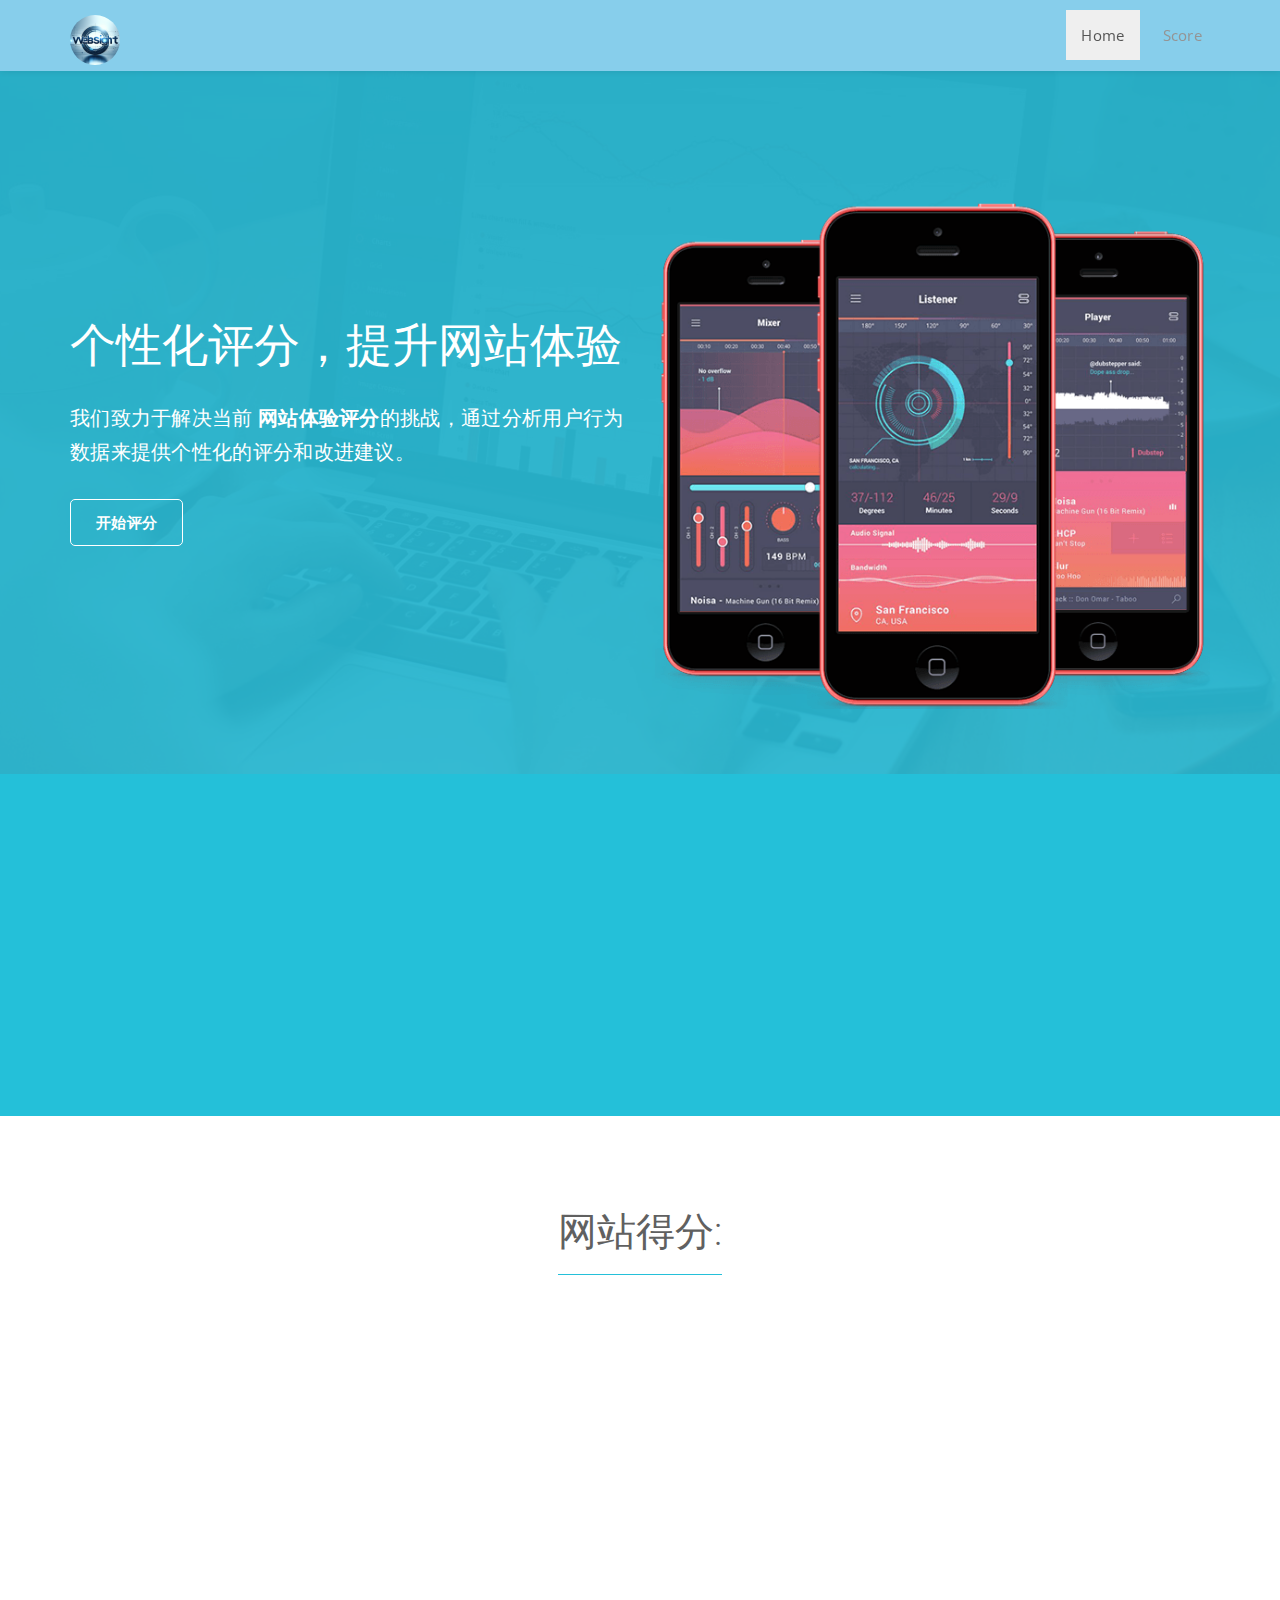
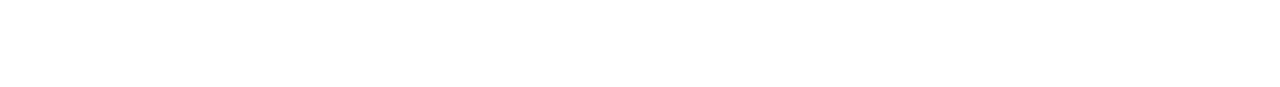
<file: index.html>
<!DOCTYPE html>
<head>
    <meta charset="utf-8">
    <title>WebSight | Portfolio Landing Page</title>
    <meta name="description" content="">
    <meta name="viewport" content="width=device-width, initial-scale=1">

    <link href='http://fonts.googleapis.com/css?family=Open+Sans:300,300italic,400,400italic,600,600italic,700,700italic,800,800italic' rel='stylesheet' type='text/css'>
    <link href='http://fonts.googleapis.com/css?family=Raleway:100,200,300,400,500,600,700,800,900' rel='stylesheet' type='text/css'>
    <link href='http://fonts.googleapis.com/css?family=Roboto:400,100,100italic,300,300italic,400italic,500,500italic,700,700italic' rel='stylesheet' type='text/css'>

    <link rel="stylesheet" href="css/bootstrap.min.css">
    <link rel="stylesheet" href="css/font-awesome.min.css">
    <link rel="stylesheet" href="css/animate.css">
    <link rel="stylesheet" href="css/prettyPhoto.css">
    <link rel="stylesheet" href="css/owl.carousel.css">
    <link rel="stylesheet" href="css/main.css">
    <link rel="stylesheet" href="css/responsive.css">
    <script src="js/vendor/modernizr-2.6.2.min.js"></script>
    <style>

        label {
            font-size: 17px;
            margin-bottom: 10px;
            display: block;
        }

        input[type="file"] {
            padding: 10px;
            border: 1px solid #ccc;
            border-radius: 4px;
            width: 100%;
            box-sizing: border-box;
            margin-bottom: 15px;
        }

        input[type="submit"] {
            background-color: #2f394a;
            color: #fff;
            padding: 10px 20px;
            font-size: 16px;
            border: none;
            border-radius: 4px;
            cursor: pointer;
            transition: background-color 0.3s ease;
        }

        input[type="submit"]:hover {
            background-color: #0615bd;
        }
    </style>
</head>

<body id="top">
    <header>
        <nav class="navbar navbar-default navbar-fixed-top" style="background-color: #87CEEB;">
            <div class="container">
                <div class="navbar-header page-scroll">
                    <button type="button" class="navbar-toggle" data-toggle="collapse" data-target="#bs-example-navbar-collapse-1">
                        <span class="sr-only">Toggle navigation</span>
                        <span class="icon-bar"></span>
                        <span class="icon-bar"></span>
                        <span class="icon-bar"></span>
                    </button>

                    <a class="navbar-brand page-scroll" href="#page-top">
                        <img src="img/logo.png" alt="" style="border-radius: 50%;">
                    </a>

                </div>

                <div class="collapse navbar-collapse" id="bs-example-navbar-collapse-1">
                    <ul class="nav navbar-nav navbar-right">
                        <li class="hidden">
                            <a href="#page-top"></a>
                        </li>
                        <li><a class="page-scroll" href="#top">Home</a>
                        </li>
                        <li><a class="page-scroll" href="#contact">Score</a>
                        </li>
                    </ul>
                </div>

            </div>
        </nav>
    </header>

    <div id="home-area">
        <div class="overlay">
            <div class="container">
                <div class="row">

                    <div class="col-md-6 col-sm-6 col-xs-12">
                        <div class="home-content wow fadeInLeft" data-wow-duration="1s" data-wow-delay="0s">
                            <h1>个性化评分，提升网站体验</h1>
                            <p>我们致力于解决当前 <strong>网站体验评分</strong>的挑战，通过分析用户行为数据来提供个性化的评分和改进建议。</p>
                            <a class="button home" href="#" id="scrollButton">开始评分</a>
                        </div>
                    </div>

                    <div class="col-md-6 col-sm-6 col-xs-12">
                        <div class="home-feature pull-right center-block wow bounceIn" data-wow-duration="1s" data-wow-delay="1s">
                            <img class="img-responsive" src="img/app.png" alt="">
                        </div>
                    </div>

                </div>
            </div>
        </div>
    </div>


    <!-- NEWSLETTER -->
    <section id="newsletter" class="section text-center">
        <div class="container">
            <div class="row">
                <div class="col-md-6 col-md-offset-3">
                    <div class="newsletter-content wow fadeInDown" data-wow-duration="1s">
                        <h2>上传文件</h2>
                        <p>请上传一个或多个json格式的文件，请注意文件规范！</p>
                    </div>
                    <div class="form-group wow fadeInUp" data-wow-duration="1s">
                        <form action="/upload" method="post" enctype="multipart/form-data">
                            <input type="file" id="fileUpload" name="files[]" multiple>
                            <input type="submit" value="分析数据">
                        </form>
                    </div>
                </div>
            </div>
        </div>
    </section>

    <section id="contact" class="section text-center">
        <div class="container">
            <h2 class="section-title">网站得分:</h2>
            <div class="row">

                <!-- CONTACT FORM -->
                <div class="col-md-7 col-md-offset-1 text-left wow fadeInLeft" data-wow-duration="1s">
                    <form action="#" method="post" class="contact-form  wow fadeInLeft">
                        <div class="form-group">
                            <textarea required class="form-control" rows="5" placeholder="网站情况"></textarea>
                        </div>
                        <!-- <button type="submit" class="pull-left send-button button">Send Message</button> -->
                    </form>
                </div>
                <!-- END CONTACT FORM -->

                <!-- CONTACT INFO -->
                <div class="col-md-3">
                    <div class="contact-info text-left wow fadeInRight" data-wow-duration="1s" data-wow-delay=".3s">
                        <h3>Get In Your Score</h3>
                    </div>

                </div>
                <!-- END CONTACT INFO -->

            </div>
        </div>
    </section>
    <!-- END CONTACT US -->

    <script>
      (function(i,s,o,g,r,a,m){i['GoogleAnalyticsObject']=r;i[r]=i[r]||function(){
      (i[r].q=i[r].q||[]).push(arguments)},i[r].l=1*new Date();a=s.createElement(o),
      m=s.getElementsByTagName(o)[0];a.async=1;a.src=g;m.parentNode.insertBefore(a,m)
      })(window,document,'script','//www.google-analytics.com/analytics.js','ga');

      ga('create', 'UA-58035815-1', 'auto');
      ga('send', 'pageview');
    </script>
    <!-- js files -->
    <script src="js/vendor/jquery-1.10.2.min.js"></script>
    <script src="js/plugins.js"></script>
    <script src="js/bootstrap.min.js"></script>
    <script src="js/wow.min.js"></script>
    <script src="js/prettyPhoto.js"></script>
    <script src="js/owl.carousel.min.js"></script>
    <script src="js/main.js"></script>
</body>
<script>
    // JavaScript代码可以在这里编写
    document.addEventListener("DOMContentLoaded", function() {
        var scrollButton = document.getElementById('scrollButton');
        var newsletterSection = document.getElementById('newsletter');

        if (scrollButton && newsletterSection) {
            scrollButton.addEventListener('click', function(event) {
                event.preventDefault(); // 防止默认链接行为
                // 使用scrollIntoView方法滚动到newsletter部分
                newsletterSection.scrollIntoView({ behavior: 'smooth' });
            });
        }
    });
</script>
</html>
</file>
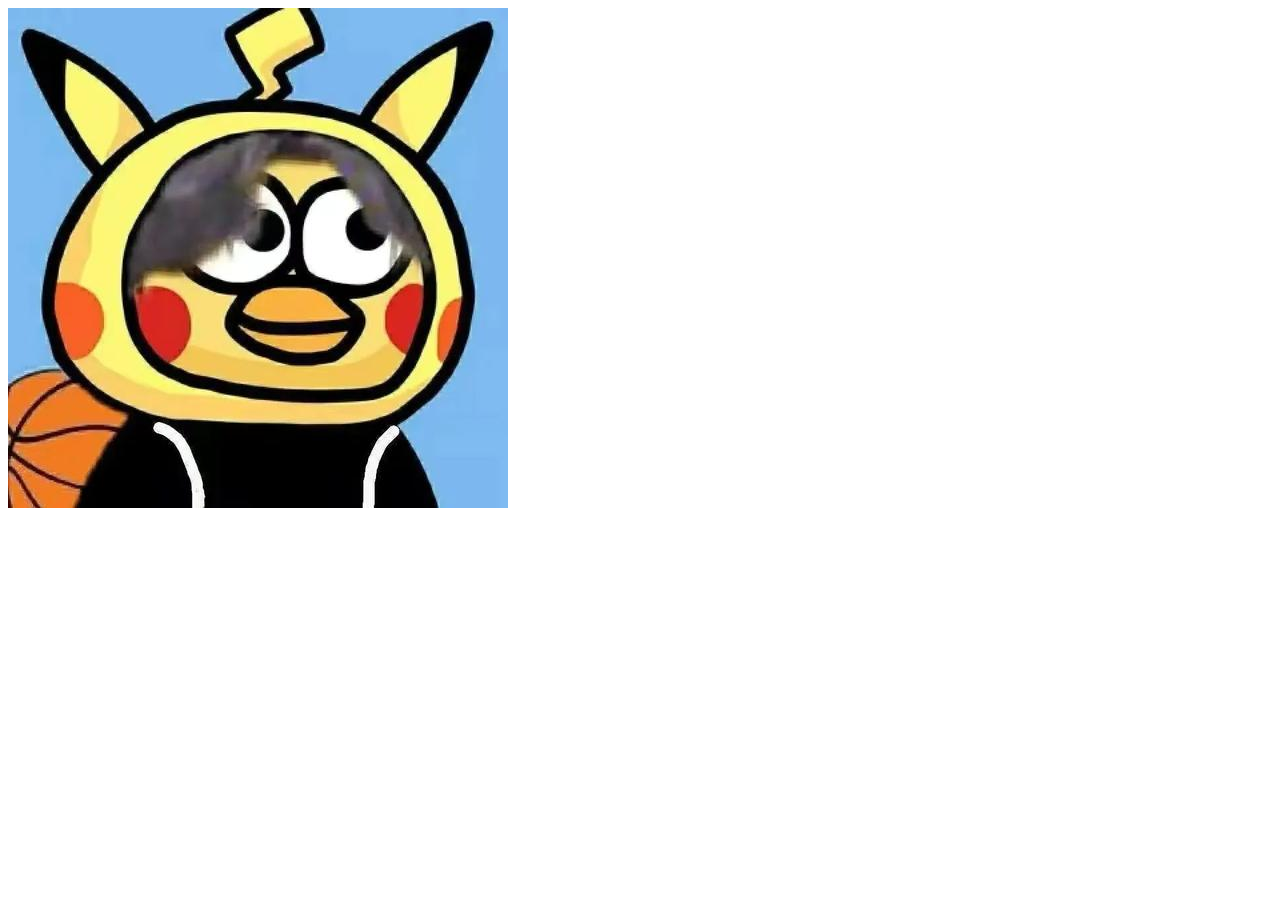
<file: AC.html>
<!DOCTYPE html>
<html lang="en">
<head>
    <meta charset="UTF-8">
    <meta name="viewport" content="width=device-width, initial-scale=1.0">
    <title>Document</title>
    <style>
        .ikun{
            height: 100px;
            width: 100px;
        }
    </style>
</head>
<body>
    <div class="ikun">
        <img src="/AC.jpg" alt="ikun">
    </div>
</body>
</html>
</file>
<file: css/prettyPhoto.css>
div.pp_default .pp_top,div.pp_default .pp_top .pp_middle,div.pp_default .pp_top .pp_left,div.pp_default .pp_top .pp_right,div.pp_default .pp_bottom,div.pp_default .pp_bottom .pp_left,div.pp_default .pp_bottom .pp_middle,div.pp_default .pp_bottom .pp_right{height:13px}
div.pp_default .pp_top .pp_left{background:url(../images/prettyPhoto/default/sprite.png) -78px -93px no-repeat}
div.pp_default .pp_top .pp_middle{background:url(../images/prettyPhoto/default/sprite_x.png) top left repeat-x}
div.pp_default .pp_top .pp_right{background:url(../images/prettyPhoto/default/sprite.png) -112px -93px no-repeat}
div.pp_default .pp_content .ppt{color:#f8f8f8}
div.pp_default .pp_content_container .pp_left{background:url(../images/prettyPhoto/default/sprite_y.png) -7px 0 repeat-y;padding-left:13px}
div.pp_default .pp_content_container .pp_right{background:url(../images/prettyPhoto/default/sprite_y.png) top right repeat-y;padding-right:13px}
div.pp_default .pp_next:hover{background:url(../images/prettyPhoto/default/sprite_next.png) center right no-repeat;cursor:pointer}
div.pp_default .pp_previous:hover{background:url(../images/prettyPhoto/default/sprite_prev.png) center left no-repeat;cursor:pointer}
div.pp_default .pp_expand{background:url(../images/prettyPhoto/default/sprite.png) 0 -29px no-repeat;cursor:pointer;width:28px;height:28px}
div.pp_default .pp_expand:hover{background:url(../images/prettyPhoto/default/sprite.png) 0 -56px no-repeat;cursor:pointer}
div.pp_default .pp_contract{background:url(../images/prettyPhoto/default/sprite.png) 0 -84px no-repeat;cursor:pointer;width:28px;height:28px}
div.pp_default .pp_contract:hover{background:url(../images/prettyPhoto/default/sprite.png) 0 -113px no-repeat;cursor:pointer}
div.pp_default .pp_close{width:30px;height:30px;background:url(../images/prettyPhoto/default/sprite.png) 2px 1px no-repeat;cursor:pointer}
div.pp_default .pp_gallery ul li a{background:url(../images/prettyPhoto/default/default_thumb.png) center center #f8f8f8;border:1px solid #aaa}
div.pp_default .pp_social{margin-top:7px; visibility: hidden;}
div.pp_default .pp_gallery a.pp_arrow_previous,div.pp_default .pp_gallery a.pp_arrow_next{position:static;left:auto}
div.pp_default .pp_nav .pp_play,div.pp_default .pp_nav .pp_pause{background:url(../images/prettyPhoto/default/sprite.png) -51px 1px no-repeat;height:30px;width:30px}
div.pp_default .pp_nav .pp_pause{background-position:-51px -29px}
div.pp_default a.pp_arrow_previous,div.pp_default a.pp_arrow_next{background:url(../images/prettyPhoto/default/sprite.png) -31px -3px no-repeat;height:20px;width:20px;margin:4px 0 0}
div.pp_default a.pp_arrow_next{left:52px;background-position:-82px -3px}
div.pp_default .pp_content_container .pp_details{margin-top:5px}
div.pp_default .pp_nav{clear:none;height:30px;width:110px;position:relative}
div.pp_default .pp_nav .currentTextHolder{font-family:Georgia;font-style:italic;color:#999;font-size:11px;left:75px;line-height:25px;position:absolute;top:2px;margin:0;padding:0 0 0 10px}
div.pp_default .pp_close:hover,div.pp_default .pp_nav .pp_play:hover,div.pp_default .pp_nav .pp_pause:hover,div.pp_default .pp_arrow_next:hover,div.pp_default .pp_arrow_previous:hover{opacity:0.7}
div.pp_default .pp_description{font-size:11px;font-weight:700;line-height:14px;margin:5px 50px 5px 0; text-align: center;}
div.pp_default .pp_bottom .pp_left{background:url(../images/prettyPhoto/default/sprite.png) -78px -127px no-repeat}
div.pp_default .pp_bottom .pp_middle{background:url(../images/prettyPhoto/default/sprite_x.png) bottom left repeat-x}
div.pp_default .pp_bottom .pp_right{background:url(../images/prettyPhoto/default/sprite.png) -112px -127px no-repeat}
div.pp_default .pp_loaderIcon{background:url(../images/prettyPhoto/default/loader.gif) center center no-repeat}
div.light_rounded .pp_top .pp_left{background:url(../images/prettyPhoto/light_rounded/sprite.png) -88px -53px no-repeat}
div.light_rounded .pp_top .pp_right{background:url(../images/prettyPhoto/light_rounded/sprite.png) -110px -53px no-repeat}
div.light_rounded .pp_next:hover{background:url(../images/prettyPhoto/light_rounded/btnNext.png) center right no-repeat;cursor:pointer}
div.light_rounded .pp_previous:hover{background:url(../images/prettyPhoto/light_rounded/btnPrevious.png) center left no-repeat;cursor:pointer}
div.light_rounded .pp_expand{background:url(../images/prettyPhoto/light_rounded/sprite.png) -31px -26px no-repeat;cursor:pointer}
div.light_rounded .pp_expand:hover{background:url(../images/prettyPhoto/light_rounded/sprite.png) -31px -47px no-repeat;cursor:pointer}
div.light_rounded .pp_contract{background:url(../images/prettyPhoto/light_rounded/sprite.png) 0 -26px no-repeat;cursor:pointer}
div.light_rounded .pp_contract:hover{background:url(../images/prettyPhoto/light_rounded/sprite.png) 0 -47px no-repeat;cursor:pointer}
div.light_rounded .pp_close{width:75px;height:22px;background:url(../images/prettyPhoto/light_rounded/sprite.png) -1px -1px no-repeat;cursor:pointer}
div.light_rounded .pp_nav .pp_play{background:url(../images/prettyPhoto/light_rounded/sprite.png) -1px -100px no-repeat;height:15px;width:14px}
div.light_rounded .pp_nav .pp_pause{background:url(../images/prettyPhoto/light_rounded/sprite.png) -24px -100px no-repeat;height:15px;width:14px}
div.light_rounded .pp_arrow_previous{background:url(../images/prettyPhoto/light_rounded/sprite.png) 0 -71px no-repeat}
div.light_rounded .pp_arrow_next{background:url(../images/prettyPhoto/light_rounded/sprite.png) -22px -71px no-repeat}
div.light_rounded .pp_bottom .pp_left{background:url(../images/prettyPhoto/light_rounded/sprite.png) -88px -80px no-repeat}
div.light_rounded .pp_bottom .pp_right{background:url(../images/prettyPhoto/light_rounded/sprite.png) -110px -80px no-repeat}
div.dark_rounded .pp_top .pp_left{background:url(../images/prettyPhoto/dark_rounded/sprite.png) -88px -53px no-repeat}
div.dark_rounded .pp_top .pp_right{background:url(../images/prettyPhoto/dark_rounded/sprite.png) -110px -53px no-repeat}
div.dark_rounded .pp_content_container .pp_left{background:url(../images/prettyPhoto/dark_rounded/contentPattern.png) top left repeat-y}
div.dark_rounded .pp_content_container .pp_right{background:url(../images/prettyPhoto/dark_rounded/contentPattern.png) top right repeat-y}
div.dark_rounded .pp_next:hover{background:url(../images/prettyPhoto/dark_rounded/btnNext.png) center right no-repeat;cursor:pointer}
div.dark_rounded .pp_previous:hover{background:url(../images/prettyPhoto/dark_rounded/btnPrevious.png) center left no-repeat;cursor:pointer}
div.dark_rounded .pp_expand{background:url(../images/prettyPhoto/dark_rounded/sprite.png) -31px -26px no-repeat;cursor:pointer}
div.dark_rounded .pp_expand:hover{background:url(../images/prettyPhoto/dark_rounded/sprite.png) -31px -47px no-repeat;cursor:pointer}
div.dark_rounded .pp_contract{background:url(../images/prettyPhoto/dark_rounded/sprite.png) 0 -26px no-repeat;cursor:pointer}
div.dark_rounded .pp_contract:hover{background:url(../images/prettyPhoto/dark_rounded/sprite.png) 0 -47px no-repeat;cursor:pointer}
div.dark_rounded .pp_close{width:75px;height:22px;background:url(../images/prettyPhoto/dark_rounded/sprite.png) -1px -1px no-repeat;cursor:pointer}
div.dark_rounded .pp_description{margin-right:85px;color:#fff}
div.dark_rounded .pp_nav .pp_play{background:url(../images/prettyPhoto/dark_rounded/sprite.png) -1px -100px no-repeat;height:15px;width:14px}
div.dark_rounded .pp_nav .pp_pause{background:url(../images/prettyPhoto/dark_rounded/sprite.png) -24px -100px no-repeat;height:15px;width:14px}
div.dark_rounded .pp_arrow_previous{background:url(../images/prettyPhoto/dark_rounded/sprite.png) 0 -71px no-repeat}
div.dark_rounded .pp_arrow_next{background:url(../images/prettyPhoto/dark_rounded/sprite.png) -22px -71px no-repeat}
div.dark_rounded .pp_bottom .pp_left{background:url(../images/prettyPhoto/dark_rounded/sprite.png) -88px -80px no-repeat}
div.dark_rounded .pp_bottom .pp_right{background:url(../images/prettyPhoto/dark_rounded/sprite.png) -110px -80px no-repeat}
div.dark_rounded .pp_loaderIcon{background:url(../images/prettyPhoto/dark_rounded/loader.gif) center center no-repeat}
div.dark_square .pp_left,div.dark_square .pp_middle,div.dark_square .pp_right,div.dark_square .pp_content{background:#000}
div.dark_square .pp_description{color:#fff;margin:0 85px 0 0}
div.dark_square .pp_loaderIcon{background:url(../images/prettyPhoto/dark_square/loader.gif) center center no-repeat}
div.dark_square .pp_expand{background:url(../images/prettyPhoto/dark_square/sprite.png) -31px -26px no-repeat;cursor:pointer}
div.dark_square .pp_expand:hover{background:url(../images/prettyPhoto/dark_square/sprite.png) -31px -47px no-repeat;cursor:pointer}
div.dark_square .pp_contract{background:url(../images/prettyPhoto/dark_square/sprite.png) 0 -26px no-repeat;cursor:pointer}
div.dark_square .pp_contract:hover{background:url(../images/prettyPhoto/dark_square/sprite.png) 0 -47px no-repeat;cursor:pointer}
div.dark_square .pp_close{width:75px;height:22px;background:url(../images/prettyPhoto/dark_square/sprite.png) -1px -1px no-repeat;cursor:pointer}
div.dark_square .pp_nav{clear:none}
div.dark_square .pp_nav .pp_play{background:url(../images/prettyPhoto/dark_square/sprite.png) -1px -100px no-repeat;height:15px;width:14px}
div.dark_square .pp_nav .pp_pause{background:url(../images/prettyPhoto/dark_square/sprite.png) -24px -100px no-repeat;height:15px;width:14px}
div.dark_square .pp_arrow_previous{background:url(../images/prettyPhoto/dark_square/sprite.png) 0 -71px no-repeat}
div.dark_square .pp_arrow_next{background:url(../images/prettyPhoto/dark_square/sprite.png) -22px -71px no-repeat}
div.dark_square .pp_next:hover{background:url(../images/prettyPhoto/dark_square/btnNext.png) center right no-repeat;cursor:pointer}
div.dark_square .pp_previous:hover{background:url(../images/prettyPhoto/dark_square/btnPrevious.png) center left no-repeat;cursor:pointer}
div.light_square .pp_expand{background:url(../images/prettyPhoto/light_square/sprite.png) -31px -26px no-repeat;cursor:pointer}
div.light_square .pp_expand:hover{background:url(../images/prettyPhoto/light_square/sprite.png) -31px -47px no-repeat;cursor:pointer}
div.light_square .pp_contract{background:url(../images/prettyPhoto/light_square/sprite.png) 0 -26px no-repeat;cursor:pointer}
div.light_square .pp_contract:hover{background:url(../images/prettyPhoto/light_square/sprite.png) 0 -47px no-repeat;cursor:pointer}
div.light_square .pp_close{width:75px;height:22px;background:url(../images/prettyPhoto/light_square/sprite.png) -1px -1px no-repeat;cursor:pointer}
div.light_square .pp_nav .pp_play{background:url(../images/prettyPhoto/light_square/sprite.png) -1px -100px no-repeat;height:15px;width:14px}
div.light_square .pp_nav .pp_pause{background:url(../images/prettyPhoto/light_square/sprite.png) -24px -100px no-repeat;height:15px;width:14px}
div.light_square .pp_arrow_previous{background:url(../images/prettyPhoto/light_square/sprite.png) 0 -71px no-repeat}
div.light_square .pp_arrow_next{background:url(../images/prettyPhoto/light_square/sprite.png) -22px -71px no-repeat}
div.light_square .pp_next:hover{background:url(../images/prettyPhoto/light_square/btnNext.png) center right no-repeat;cursor:pointer}
div.light_square .pp_previous:hover{background:url(../images/prettyPhoto/light_square/btnPrevious.png) center left no-repeat;cursor:pointer}
div.facebook .pp_top .pp_left{background:url(../images/prettyPhoto/facebook/sprite.png) -88px -53px no-repeat}
div.facebook .pp_top .pp_middle{background:url(../images/prettyPhoto/facebook/contentPatternTop.png) top left repeat-x}
div.facebook .pp_top .pp_right{background:url(../images/prettyPhoto/facebook/sprite.png) -110px -53px no-repeat}
div.facebook .pp_content_container .pp_left{background:url(../images/prettyPhoto/facebook/contentPatternLeft.png) top left repeat-y}
div.facebook .pp_content_container .pp_right{background:url(../images/prettyPhoto/facebook/contentPatternRight.png) top right repeat-y}
div.facebook .pp_expand{background:url(../images/prettyPhoto/facebook/sprite.png) -31px -26px no-repeat;cursor:pointer}
div.facebook .pp_expand:hover{background:url(../images/prettyPhoto/facebook/sprite.png) -31px -47px no-repeat;cursor:pointer}
div.facebook .pp_contract{background:url(../images/prettyPhoto/facebook/sprite.png) 0 -26px no-repeat;cursor:pointer}
div.facebook .pp_contract:hover{background:url(../images/prettyPhoto/facebook/sprite.png) 0 -47px no-repeat;cursor:pointer}
div.facebook .pp_close{width:22px;height:22px;background:url(../images/prettyPhoto/facebook/sprite.png) -1px -1px no-repeat;cursor:pointer}
div.facebook .pp_description{margin:0 37px 0 0}
div.facebook .pp_loaderIcon{background:url(../images/prettyPhoto/facebook/loader.gif) center center no-repeat}
div.facebook .pp_arrow_previous{background:url(../images/prettyPhoto/facebook/sprite.png) 0 -71px no-repeat;height:22px;margin-top:0;width:22px}
div.facebook .pp_arrow_previous.disabled{background-position:0 -96px;cursor:default}
div.facebook .pp_arrow_next{background:url(../images/prettyPhoto/facebook/sprite.png) -32px -71px no-repeat;height:22px;margin-top:0;width:22px}
div.facebook .pp_arrow_next.disabled{background-position:-32px -96px;cursor:default}
div.facebook .pp_nav{margin-top:0}
div.facebook .pp_nav p{font-size:15px;padding:0 3px 0 4px}
div.facebook .pp_nav .pp_play{background:url(../images/prettyPhoto/facebook/sprite.png) -1px -123px no-repeat;height:22px;width:22px}
div.facebook .pp_nav .pp_pause{background:url(../images/prettyPhoto/facebook/sprite.png) -32px -123px no-repeat;height:22px;width:22px}
div.facebook .pp_next:hover{background:url(../images/prettyPhoto/facebook/btnNext.png) center right no-repeat;cursor:pointer}
div.facebook .pp_previous:hover{background:url(../images/prettyPhoto/facebook/btnPrevious.png) center left no-repeat;cursor:pointer}
div.facebook .pp_bottom .pp_left{background:url(../images/prettyPhoto/facebook/sprite.png) -88px -80px no-repeat}
div.facebook .pp_bottom .pp_middle{background:url(../images/prettyPhoto/facebook/contentPatternBottom.png) top left repeat-x}
div.facebook .pp_bottom .pp_right{background:url(../images/prettyPhoto/facebook/sprite.png) -110px -80px no-repeat}
div.pp_pic_holder a:focus{outline:none}
div.pp_overlay{background:#000;display:none;left:0;position:absolute;top:0;width:100%;z-index:9500}
div.pp_pic_holder{display:none;position:absolute;width:100px;z-index:10000}
.pp_content{height:40px;min-width:40px}
* html .pp_content{width:40px}
.pp_content_container{position:relative;text-align:left;width:100%}
.pp_content_container .pp_left{padding-left:20px}
.pp_content_container .pp_right{padding-right:20px}
.pp_content_container .pp_details{float:left;margin:10px 0 2px}
.pp_description{display:none;margin:0}
.pp_social{float:left;margin:0}
.pp_social .facebook{float:left;margin-left:5px;width:55px;overflow:hidden}
.pp_social .twitter{float:left}
.pp_nav{clear:right;float:left;margin:3px 10px 0 0}
.pp_nav p{float:left;white-space:nowrap;margin:2px 4px}
.pp_nav .pp_play,.pp_nav .pp_pause{float:left;margin-right:4px;text-indent:-10000px}
a.pp_arrow_previous,a.pp_arrow_next{display:block;float:left;height:15px;margin-top:3px;overflow:hidden;text-indent:-10000px;width:14px}
.pp_hoverContainer{position:absolute;top:0;width:100%;z-index:2000}
.pp_gallery{display:none;left:50%;margin-top:-50px;position:absolute;z-index:10000}
.pp_gallery div{float:left;overflow:hidden;position:relative}
.pp_gallery ul{float:left;height:35px;position:relative;white-space:nowrap;margin:0 0 0 5px;padding:0}
.pp_gallery ul a{border:1px rgba(0,0,0,0.5) solid;display:block;float:left;height:33px;overflow:hidden}
.pp_gallery ul a img{border:0}
.pp_gallery li{display:block;float:left;margin:0 5px 0 0;padding:0}
.pp_gallery li.default a{background:url(../images/prettyPhoto/facebook/default_thumbnail.gif) 0 0 no-repeat;display:block;height:33px;width:50px}
.pp_gallery .pp_arrow_previous,.pp_gallery .pp_arrow_next{margin-top:7px!important}
a.pp_next{background:url(../images/prettyPhoto/light_rounded/btnNext.png) 10000px 10000px no-repeat;display:block;float:right;height:100%;text-indent:-10000px;width:49%}
a.pp_previous{background:url(../images/prettyPhoto/light_rounded/btnNext.png) 10000px 10000px no-repeat;display:block;float:left;height:100%;text-indent:-10000px;width:49%}
a.pp_expand,a.pp_contract{cursor:pointer;display:none;height:20px;position:absolute;right:30px;text-indent:-10000px;top:10px;width:20px;z-index:20000}
a.pp_close{position:absolute;right:0;top:0;display:block;line-height:22px;text-indent:-10000px}
.pp_loaderIcon{display:block;height:24px;left:50%;position:absolute;top:50%;width:24px;margin:-12px 0 0 -12px}
#pp_full_res{line-height:1!important}
#pp_full_res .pp_inline{text-align:left}
#pp_full_res .pp_inline p{margin:0 0 15px}
div.ppt{color:#fff;display:none;font-size:17px;z-index:9999;margin:0 0 5px 15px}
div.pp_default .pp_content,div.light_rounded .pp_content{background-color:#fff}
div.pp_default #pp_full_res .pp_inline,div.light_rounded .pp_content .ppt,div.light_rounded #pp_full_res .pp_inline,div.light_square .pp_content .ppt,div.light_square #pp_full_res .pp_inline,div.facebook .pp_content .ppt,div.facebook #pp_full_res .pp_inline{color:#000}
div.pp_default .pp_gallery ul li a:hover,div.pp_default .pp_gallery ul li.selected a,.pp_gallery ul a:hover,.pp_gallery li.selected a{border-color:#fff}
div.pp_default .pp_details,div.light_rounded .pp_details,div.dark_rounded .pp_details,div.dark_square .pp_details,div.light_square .pp_details,div.facebook .pp_details{position:relative}
div.light_rounded .pp_top .pp_middle,div.light_rounded .pp_content_container .pp_left,div.light_rounded .pp_content_container .pp_right,div.light_rounded .pp_bottom .pp_middle,div.light_square .pp_left,div.light_square .pp_middle,div.light_square .pp_right,div.light_square .pp_content,div.facebook .pp_content{background:#fff}
div.light_rounded .pp_description,div.light_square .pp_description{margin-right:85px}
div.light_rounded .pp_gallery a.pp_arrow_previous,div.light_rounded .pp_gallery a.pp_arrow_next,div.dark_rounded .pp_gallery a.pp_arrow_previous,div.dark_rounded .pp_gallery a.pp_arrow_next,div.dark_square .pp_gallery a.pp_arrow_previous,div.dark_square .pp_gallery a.pp_arrow_next,div.light_square .pp_gallery a.pp_arrow_previous,div.light_square .pp_gallery a.pp_arrow_next{margin-top:12px!important}
div.light_rounded .pp_arrow_previous.disabled,div.dark_rounded .pp_arrow_previous.disabled,div.dark_square .pp_arrow_previous.disabled,div.light_square .pp_arrow_previous.disabled{background-position:0 -87px;cursor:default}
div.light_rounded .pp_arrow_next.disabled,div.dark_rounded .pp_arrow_next.disabled,div.dark_square .pp_arrow_next.disabled,div.light_square .pp_arrow_next.disabled{background-position:-22px -87px;cursor:default}
div.light_rounded .pp_loaderIcon,div.light_square .pp_loaderIcon{background:url(../images/prettyPhoto/light_rounded/loader.gif) center center no-repeat}
div.dark_rounded .pp_top .pp_middle,div.dark_rounded .pp_content,div.dark_rounded .pp_bottom .pp_middle{background:url(../images/prettyPhoto/dark_rounded/contentPattern.png) top left repeat}
div.dark_rounded .currentTextHolder,div.dark_square .currentTextHolder{color:#c4c4c4}
div.dark_rounded #pp_full_res .pp_inline,div.dark_square #pp_full_res .pp_inline{color:#fff}
.pp_top,.pp_bottom{height:20px;position:relative}
* html .pp_top,* html .pp_bottom{padding:0 20px}
.pp_top .pp_left,.pp_bottom .pp_left{height:20px;left:0;position:absolute;width:20px}
.pp_top .pp_middle,.pp_bottom .pp_middle{height:20px;left:20px;position:absolute;right:20px}
* html .pp_top .pp_middle,* html .pp_bottom .pp_middle{left:0;position:static}
.pp_top .pp_right,.pp_bottom .pp_right{height:20px;left:auto;position:absolute;right:0;top:0;width:20px}
.pp_fade,.pp_gallery li.default a img{display:none}
</file>
<file: css/main.css>
/* BLUE: #24C0D9;
BLACK: #5E5865;
Gray: #666;
Dark Gray: #727272;
*/
/* GENERAL STYLES
================================================ */

body {
    font-family: 'Open Sans', sans-serif;
    font-weight: 300;
    overflow-x: hidden;
}
h1, h2, h3, h4, h5, h6 {
    font-family: 'Roboto', sans-serif;
    font-weight: 300;
}
h1 {
    font-size: 3.3em;
    font-weight: 300;
}
h2 {
    font-size: 2.8em;
    text-transform: uppercase;
    color: #606060;
}
h3 {
    font-size: 1.7em;
    text-transform: uppercase;
    font-weight: 300;
    margin-bottom: 20px;
    color: #111;
}
p {
    font-size: 15px;
    color: #727272;
    line-height: 1.5em;
    font-weight: 400;
}
a {
    font-size: 15px;
    font-family: 'Open Sans', sans-serif;
    color: #24C0D9;
    font-weight: 400;
    letter-spacing: .3px;
}
a:hover {
    -webkit-transition: background-color .3s ease;
    -moz-transition: background-color .3s ease;
    -o-transition: background-color .3s ease;
    transition: background-color .3s ease;
}
.section {
    padding: 75px 0;
}
.section-title {
    margin-bottom: 50px;
    padding-bottom: 20px;
    display: inline-block;
    border-bottom: 1px solid #24C0D9;
}
.button {
    border: none;
    padding: 12px 25px;
    border-radius: 5px;
    display: inline-block;
    color: #5F5F5F;
    text-transform: uppercase;
    font-weight: 700;
    font-size: 15px;
    -webkit-transition: background-color .3s ease;
    -moz-transition: background-color .3s ease;
    -o-transition: background-color .3s ease;
    transition: background-color .3s ease;
}
.button:hover {
    text-decoration: none;
    background: #454545;
    border-color: #454545;
}
.overlay {
    background: rgba(43, 191, 217, 0.90);
}
/* NAVIGATION
================================================ */

.navbar-default {
    background: #fff;
    border-color: transparent;
    padding: 10px 0;
    -moz-box-shadow: 0 0 7px rgba(0, 0, 0, 0.1);
    box-shadow: 0 0 7px rgba(0, 0, 0, 0.1);
}
.navbar-brand {
    padding: 5px 15px;
    max-width: 220px;
}
.navbar-default .navbar-nav>li>a {
    color: #949494;
    margin-right: 8px;
}
.navbar-default .navbar-nav>li>a:hover {
    color: #24C0D9;
}
/* HEADER
================================================ */

#home-area {
    background: url(../img/header-bg.jpg) no-repeat;
    background-position: 50% 50%;
    background-size: cover;
}
#home-area .container {
    padding-top: 200px;
    padding-bottom: 65px;
}
.home-content {
    color: #fff;
    padding-top: 100px;
}
.home-content h1 {
    text-transform: capitalize;
    font-weight: 200;
}
.home-content p {
    font-size: 20px;
    font-weight: 200;
    color: #fff;
    letter-spacing: .3px;
    line-height: 1.7em;
    margin: 30px 0;
}
.home-content .home {
    border: 1px solid #fff;
    color: #fff;
}
.home-content .home:hover {
    background: #fff;
    color: #222;
}


#services {
    background: #fff;
    border-bottom: 1px solid #efefef;
}
#services a:hover {
    color: #187F90;
    text-decoration: none;
}
.single-service {
    margin: 30px 25px;
}
.service-title {
    color: #24C0D9;
}
.service-content {
    margin-left: 65px;
    margin-top: -66px;
}
/* PORTFOLIO
================================================ */

#portfolio {
    background: #fff;
    border-bottom: 1px solid #efefef;
}
.portfolio-filter {
    position: relative;
    right: 0;
    text-transform: uppercase;
    margin: 20px;
}
.portfolio-filter a {
    font-size: 14px;
    text-decoration: none;
    color: #6A6F73;
    padding: 10px 20px;
    border-radius: 5px;
    border: 1px solid #efefef;
    margin: 10px 0;
}
.portfolio-filter a:hover {
    color: #55DDF3;
    border: 1px solid #55DDF3;
    background: #55DDF3;
    color: #fff;
}
.single-portfolio {
    float: left;
    width: 25%;
}
.single-portfolio a:hover {
    background: #41C8DE;
}
/* NEWSLETTER SIGNUP
 ================================================ */

#newsletter {
    background: #24C0D9;
    background-size: cover;
    background-position: 0% 80%;
    padding-top: 40px;
    padding-bottom: 30px;
}
#newsletter .form-control {
    border: none;
    height: 50px;
    margin: 20px 0;
    font-size: 18px;
    padding-left: 20px;
}
#newsletter h2 {
    margin-top: 50px;
    color: #fff;
}
#newsletter p {
    color: #fff;
    margin: 20px 0;
}
#newsletter input {
    display: inline-block;
}
.newsletter {
    position: relative;
    top: -70px;
    right: -1px;
    border: none;
    background: #222;
    color: #fff;
    height: 50px;
}
.newsletter:hover {
    background: #454545;
    color: #fff;
}
/* TESTIMONIAL
================================================ */

#testimonial {
    background: #fff;
    border-bottom: 1px solid #efefef;
}
#owl-demo .item img {
    display: block;
    width: 100%;
    height: auto;
}
.single-testimonial {
    max-width: 500px;
    margin: 0 auto;
}
.single-testimonial img {
    max-width: 102px;
    max-height: 102px;
    border-radius: 100%;
    border: 2px solid #efefef;
}
.single-testimonial p {
    margin-top: 30px;
}
.social-networks {
    margin-top: 0px;
    margin-bottom: 30px;
}
.social-networks a {
    display: inline-block;
    border: 1px solid #24C0D9;
    border-radius: 50%;
    background: #FFFFFF;
    margin: 3px;
    padding: 14px 20px 15px 18px;
    width: 50px;
    height: 50px;
}
.social-networks a:hover {
    background: #24C0D9;
    border: 1px solid #24C0D9;
    color: #fff;
}
.testimonial {
    background: #24C0D9;
    color: #fff;
    margin-top: 20px;
}
.testimonial:hover {
    color: #fff;
}
/* GET TRIAL
================================================ */

#get-trial {
    background: #34495E;
    padding: 120px 0;
}
#get-trial h4 {
    display: inline-block;
    color: #fff;
    font-size: 18px;
    font-weight: 300;
    margin: 20px;
}
.get-trial {
    background: #24C0D9;
    border: none;
    color: #fff;
}
.get-trial:hover {
    background: #fff;
    color: #222;
}
/* CONTACT US
 ================================================ */

.contact-form .form-control {
    -webkit-box-shadow: none;
    box-shadow: none;
    padding: 20px 15px;
}
.form-control {
    height: 45px;
    font-size: 16px;
}
.send-button {
    background: #24C0D9;
    color: #fff;
}
.contact-form {
    margin-top: 30px;
    margin-bottom: 100px;
}
.contact-info {
    margin-top: 30px;
}
.contact-info span {
    color: #24C0D9;
    margin-right: 10px;
}
.contact-info, .business-hours {
    margin-bottom: 30px;
    margin-left: 10px;
}
/* FOOTER
================================================ */

footer {
    background: #fff;
    border-top: 1px solid #efefef;
    padding: 40px 0;
}
.footer-menu li {
    border-right: 1px solid #e4e4e4;
}
.footer-menu li:last-child {
    border-right: none;
}
.footer-menu a {
    color: #A8A8A8;
    font-size: 11px;
    text-transform: uppercase;
    font-weight: 600;
    padding: 0 5px;
}
.footer-menu a:hover {
    color: #41C8DE;
    text-decoration: none;
}
.footer-content p {
    color: #34495E;
    font-size: 14px;
}
</file>
<file: css/responsive.css>
/* Medium devices (desktops, 992px and up) */

@media (max-width: 992px) {
    .home-feature {
        margin-top: 40px;
    }
}
/* Small devices (tablets, 767px and up) */

@media (max-width: 767px) {
    .home-content {
        text-align: center;
    }
    .service-content {
        margin-left: 0px;
        margin-top: -17px;
    }
    .single-portfolio {
        float: left;
        width: 50%;
    }
    .portfolio-filter {
        text-align: center;
    }
    .portfolio-filter a {
        line-height: 45px;
    }
    .section-title {
        text-align: center;
    }
    .footer-menu {
        text-align: center;
    }
    .footer-content {
        text-align: center;
    }
}
/* Extra Small Devices (Phone, 480px and up) */

@media (max-width: 480px) {
    .home-content {
        padding-top: 0px;
    }
    .single-portfolio {
        float: left;
        width: 100%;
    }
    #newsletter input[type="email"] {
        font-size: 16px;
    }
}
</file>
